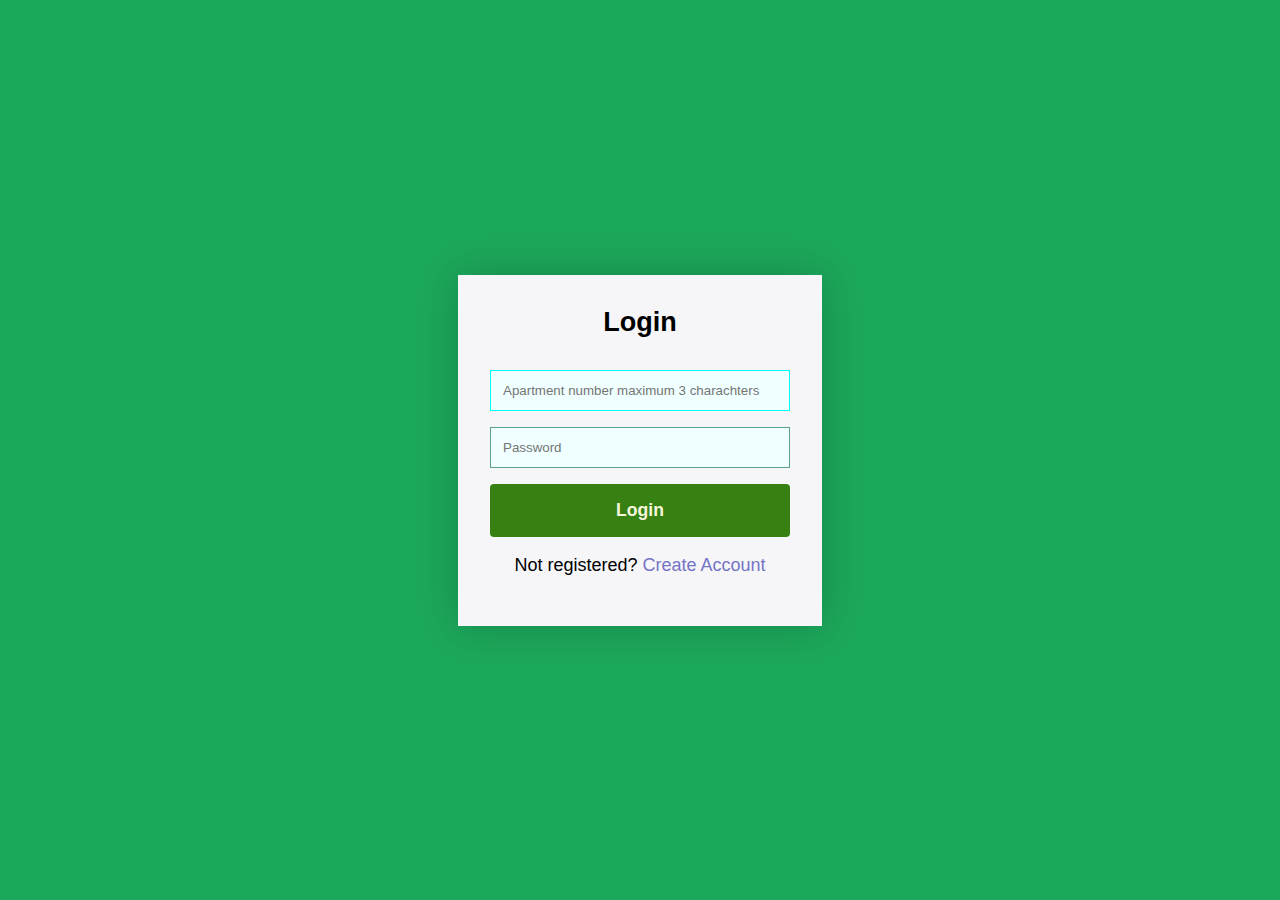
<file: sourcecode/index.html>
<! DOCTYPE html>
	<head>
    	<meta name= "viewport" content ="width =device=width, initial-scale=2.0">
		<meta charset="utf-8">
        <title> Sign up/log in Form</form></title>

        <link rel="stylesheet" href="./main.css">
        <form action="login.php" method="post"></form> 
		
	<script>
		
		function setFormMessage(formElement,type, message) 
		{
			const msgElement = formElement.querySelector(".form__message");

			msgElement.textContent = message;
			msgElement.classList.remove("form__message--success", "form__message--error");
			msgElement.classList.add(`form__message--${type}`);
}

			function setInputError(inputElement, message) 
	{
		inputElement.classList.add("form__input--error");
		inputElement.parentElement.querySelector(".form__input-error-message").textContent = message;
	}

		function clearInputError(inputElement)
	{
		inputElement.classList.remove("form__input--error");
		inputElement.parentElement.querySelector(".form__input-error-message").textContent = "";
	}

document.addEventListener("DOMContentLoaded", () => {
    const loginForm = document.querySelector("#login");
    const createAccountForm = document.querySelector("#createAccount");

    document.querySelector("#connectCAccount").addEventListener("click", e => {
        e.preventDefault();
        loginForm.classList.add("form--hidden");
        createAccountForm.classList.remove("form--hidden");
    });

    document.querySelector("#linkLogin").addEventListener("click", e => {
        e.preventDefault();
        loginForm.classList.remove("form--hidden");
        createAccountForm.classList.add("form--hidden");
    });

  

    document.querySelectorAll(".form__input").forEach(inputElement => {
        inputElement.addEventListener("blur", e => {
            if (e.target.id === "signupUsername" && e.target.value.length > 0 && e.target.value.length < 10) {
                setInputError(inputElement, "Username must be at least 10 characters in length");
            }
        });

        inputElement.addEventListener("input", e => {
            clearInputError(inputElement);
        });
    });
});
</script>		
		
	</head>
    
	<!-- Begin the Body-->
	<body>
        <div class="container">
            <form action="login.php" class="form" id="Login" method="post" action="onsumbit">
                <h2 class="form__title">Login</h2>
                <div class="form__message form__message--error"></div>
                <div class="form__input-group">
                    <input pattern=".{2,}" maxlength="3" type="text" class="form__input" id="cheackAptid" name="cheackAptId"  autofocus placeholder="Apartment number maximum 3 charachters" required>
                    <div class="form__input-error-message"></div>
                </div>
                <div class="form__input-group">
                    <input type="password" class="form__input"  id="cheackpassword" name="cheackpassword"  autofocus placeholder="Password" required>
                    <div class="form__input-error-message"></div>                    
                </div>
                <button class="form__button" type="submit"> Login</button>
               
                <p class="form__text"> Not registered?
                    <a class="form__link" href="./" id="connectCAccount"> Create Account</a>              

                </p> 
         			
            </form>
            <form action="Project.php" class="form form--hidden" id="createAccount" method="post" action="onsubmit">
                <h1 class="form__title">Create Account</h1>
                <div class="form__message form__message--error"></div>
                <div class="form__input-group">
                    <input type="text" id="firstname" name="firstname" class="form__input" autofocus placeholder="First Name" required>
                    <div class="form__input-error-message"></div>
                </div>
                <div class="form__input-group">
                    <input type="text" id="lastname" name="lastname" class="form__input" autofocus placeholder="Last Name" required>
                    <div class="form__input-error-message"></div>
                </div>
                <div class="form__input-group">
                    <input type="text" maxlength="3" id="Aptid" name="AptId" class="form__input" autofocus placeholder="Apartment number" required>
                    <div class="form__input-error-message"></div>
                </div>
                
                <div class="form__input-group">
                    <input type="text" id="password" name="password" class="form__input" placeholder="Password" required>
                    <div class="form__input-error-message"></div>
                </div>
                <div class="form__input-group">
                    <input type="text" class="form__input" autofocus placeholder="Confirm Password" required>
                    <div class="form__input-error-message"></div>
                </div>
                <button class="form__button" type="submit">submit</button>
                <p class="form__text"> Already have an account?
                    <a class="form__link" href="./" id="linkLogin"> Sign in</a>
                </p>
                        
            </form>          
        </div>
      <!--  <script src="./main.js"></script> -->
    </body>
</file>
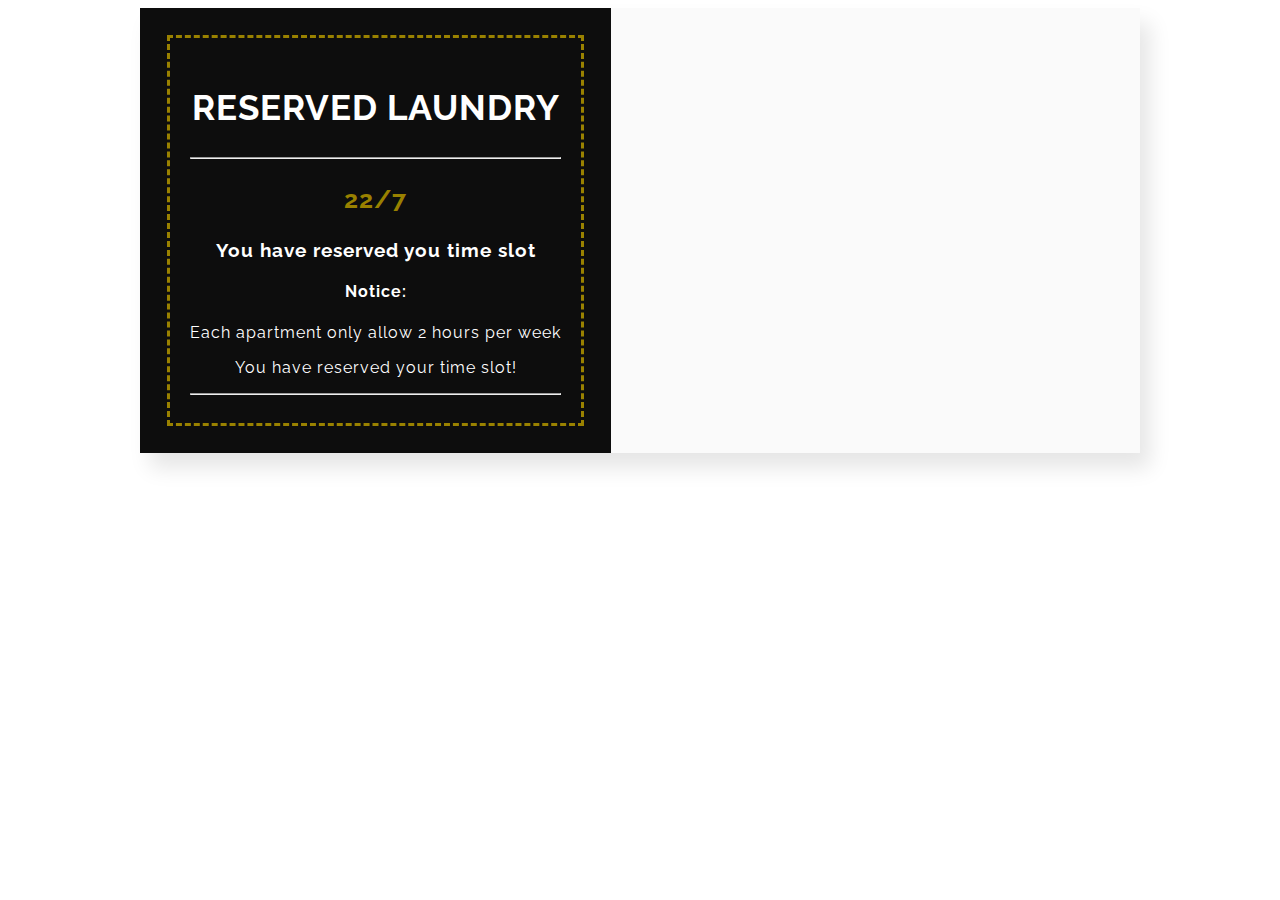
<file: sourcecode/reserved.html>
<!DOCTYPE html>
<html>
    <head>
        <meta charset="UTF-8">
        <title>Reserved Page</title>
        <link rel="stylesheet" href="scheduleCssForm.css">
        <link href="https://fonts.googleapis.com/css?family=Raleway:400,600,700,900" rel="stylesheet">
    </head>
    <body>
	<!--<div class="wrapper">-->
        <div class="container">
            <div class="container-date">
                <h2 class="heading"> Reserved Laundry </h2>
                <hr>
                <h3 class="heading-days"> 22/7</h3>
				<h3> You have reserved you time slot</h3>
                <h4>Notice:</h4>
                <p>Each apartment only allow 2 hours per week </p>
				<p>You have reserved your time slot!</p>
                <hr>
           

         </div>
            
            </div>
        </div>
		</div>
    </body>
</html>
</file>
<file: sourcecode/main.css>
body {
    --color-primary: #378112;
    --color-primary-dark: #7474c5;
    --color-secondary: #1ca85b;
    --color-error: #641717;
    --color-success: hsl(167, 94%, 39%);
    --border-radius: 4px;

    margin: 0;
    height: 100vh;
    display: flex;
    align-items: center;
    justify-content: center;
    font-size: 18px;
    background: var(--color-secondary);
    
    background-size:contain;
    
}
.container{
	position: relative;
  z-index: 1;
  max-width: 300px;
  margin: 0 auto;
	
    width: 400px;
    padding: 2rem;
    box-shadow:0 0 40px rgba(0, 0, 0, 0.2);
    border-radius: var(--color-primary);
    background: hsl(240, 18%, 97%);
}

.container,
.form__input,
.form__button{
    
    font-family: 'kanit', sans-serif;
}

.form--hidden{
    display: none;
}
.form > *:first-child{
    margin-top: 0;
}
.form > *:last-child{
    margin-bottom: 0;
}
.form__title{
    margin-bottom: 2rem;
    text-align: center;
}

.form__message{
    text-align: center;
    margin-bottom: 1rem;
}

.form__message--success{
    color: var(--color-success);
}
.form__message--error{
    color: var(--color-error);
}
.form__input-group{
    margin-bottom: 1rem;
}
.form__input {
    display: block;
    width: 100%;
    padding: 0.75rem;
    box-sizing: border-box;
    border-radius: var(--color-primary-dark);
    outline: none;
    border: 1px solid #5ca08e;
    background: azure;
    transition: background 0.2s, border-color 0.2s;
}
.form__input:focus{
    border-color: aqua;
}
.form__input--error{
    color: var(--color-error);
    border-color: var(--color-error);
}

.form__input-error-message{
    margin-top: 0.5rem;
    font-size: 0.85rem;
    color: var(--color-error);
}
.form__button{
    width: 100%;
    padding: 1rem 2rem;
    font-weight: bold;
    font-size: 1.1rem;
    color: beige;
    border: none;
    border-radius: var(--border-radius);
    outline: none;
    cursor: pointer;
    background: var(--color-primary);

}
.form__button:hover{
    background: #1f4e42;
}
.form__button:active{
    transform: scale(0.98);
}
.form__text{
    text-align: center;

}
.form__link{
    color: var(--color-primary-dark);
    text-decoration: none;
    cursor: pointer;
}
.form__link:hover{
    text-decoration: underline;
}
</file>
<file: sourcecode/scheduleCssForm.css>
body{
     font-family: 'Raleway', sans-serif;
  font-weight: 400;
	color: #fff;
	letter-spacing: 1px;
}
.container{
   background-color: #fafafa;
	max-width: 1000px;
	margin: 0px auto;
	box-shadow: 10px 15px 20px rgba(0, 0, 0, .1);
	display: flex;
}
.container-date{
    background-color: rgba(0, 0, 0, .95);
	padding: 50px;
	outline: 3px dashed #998100;
	outline-offset: -30px;
text-align: center;}

.heading{
    font-size: 35px;
    text-transform: uppercase;
}
.heading-days{
    /*color: rgb(2, 78, 53);*/
	color:#998100;
    font-size: 25px;
}
.heading-phone{
    color: rgb(2, 78, 53);
    font-size: 20px;
}
.container-form{
    padding: 20px 0px;
    margin: 0% auto;
    /*color: rgb(2, 78, 53); */
color: #000;	
}
form{
    display: grid;
    grid-row-gap:20px;
}

input, select{
pad: 10px 15px;

}
form p{
    font-weight: 600;
}
.form-field{
    /*display: block;*/
	display: flex;
    /*justify-content: center;
    text-align: left;
    margin-left: auto;
    margin-right: auto;
    padding: 10px;*/
    justify-content: space-between;
}
.btn{
    /*background-color: rgb(2, 78, 53);
    font-size: 18px;
    color: rgb(248, 250, 252);
    font-family: 'Segoe UI', Tahoma, Geneva, Verdana, sans-serif;
    text-align: center;
    padding: 5px 8px;
    border: none;
    border-radius: 100px;
    cursor: pointer;
    transition: all .3s;
    -webkit-transition: all .3s;
*/
background-color: rgba(0, 0, 0, .95);
	color: #fff;
	padding: 10px 20px;
	border: none;
	font-size: 18px;
	border-radius: 100px;
	-webkit-border-radius: 100px;
	-moz-border-radius: 100px;
	-ms-border-radius: 100px;
	-o-border-radius: 100px;
	box-shadow: 7px 10px 12px rgba(0, 0, 0, .1);
	cursor: pointer;
	transition: all .3s;
	-webkit-transition: all .3s;
	-moz-transition: all .3s;
	-ms-transition: all .3s;
	-o-transition: all .3s;
}
.btn:hover{
    transform: scale(1.03);
    -webkit-transform: scale(1.03);
    -moz-transform: scale(1.03);
	-ms-transform: scale(1.03);
    -o-transform: scale(1.03);
	box-shadow: 10px 12px 15px rgba(0, 0, 0, .3);
    
}
input[type=number]{
    width: auto;
    font-size: 14px;
}
input[type=date]{
    width: auto;
    font-size: 14px;
}
input[type=number]:hover{
    transform: scale(1.03);
    -webkit-transform: scale(1.03);
    -moz-transform: scale(1.03);
    -o-transform: scale(1.03);
    
}
input[type=date]:hover{
    transform: scale(1.03);
    -webkit-transform: scale(1.03);
    -moz-transform: scale(1.03);
    -o-transform: scale(1.03);
    
}
input[type=placeholder]{
    width: auto;
    font-size: 18px;
}
/*@media screen and (max-width: 768px) {
	.container {
		flex-direction: column;
	}
	.container-form  {
		padding: 10px;
	}
	.heading-phone {
		font-size: 17px;
	}
	
}

@media screen and (min-width: 768px) and (max-width: 880px) {
	.container-time {
		padding: 30px;
	}
	.container-form  {
		padding: 10px;
	}
	
	
}*/
</file>
